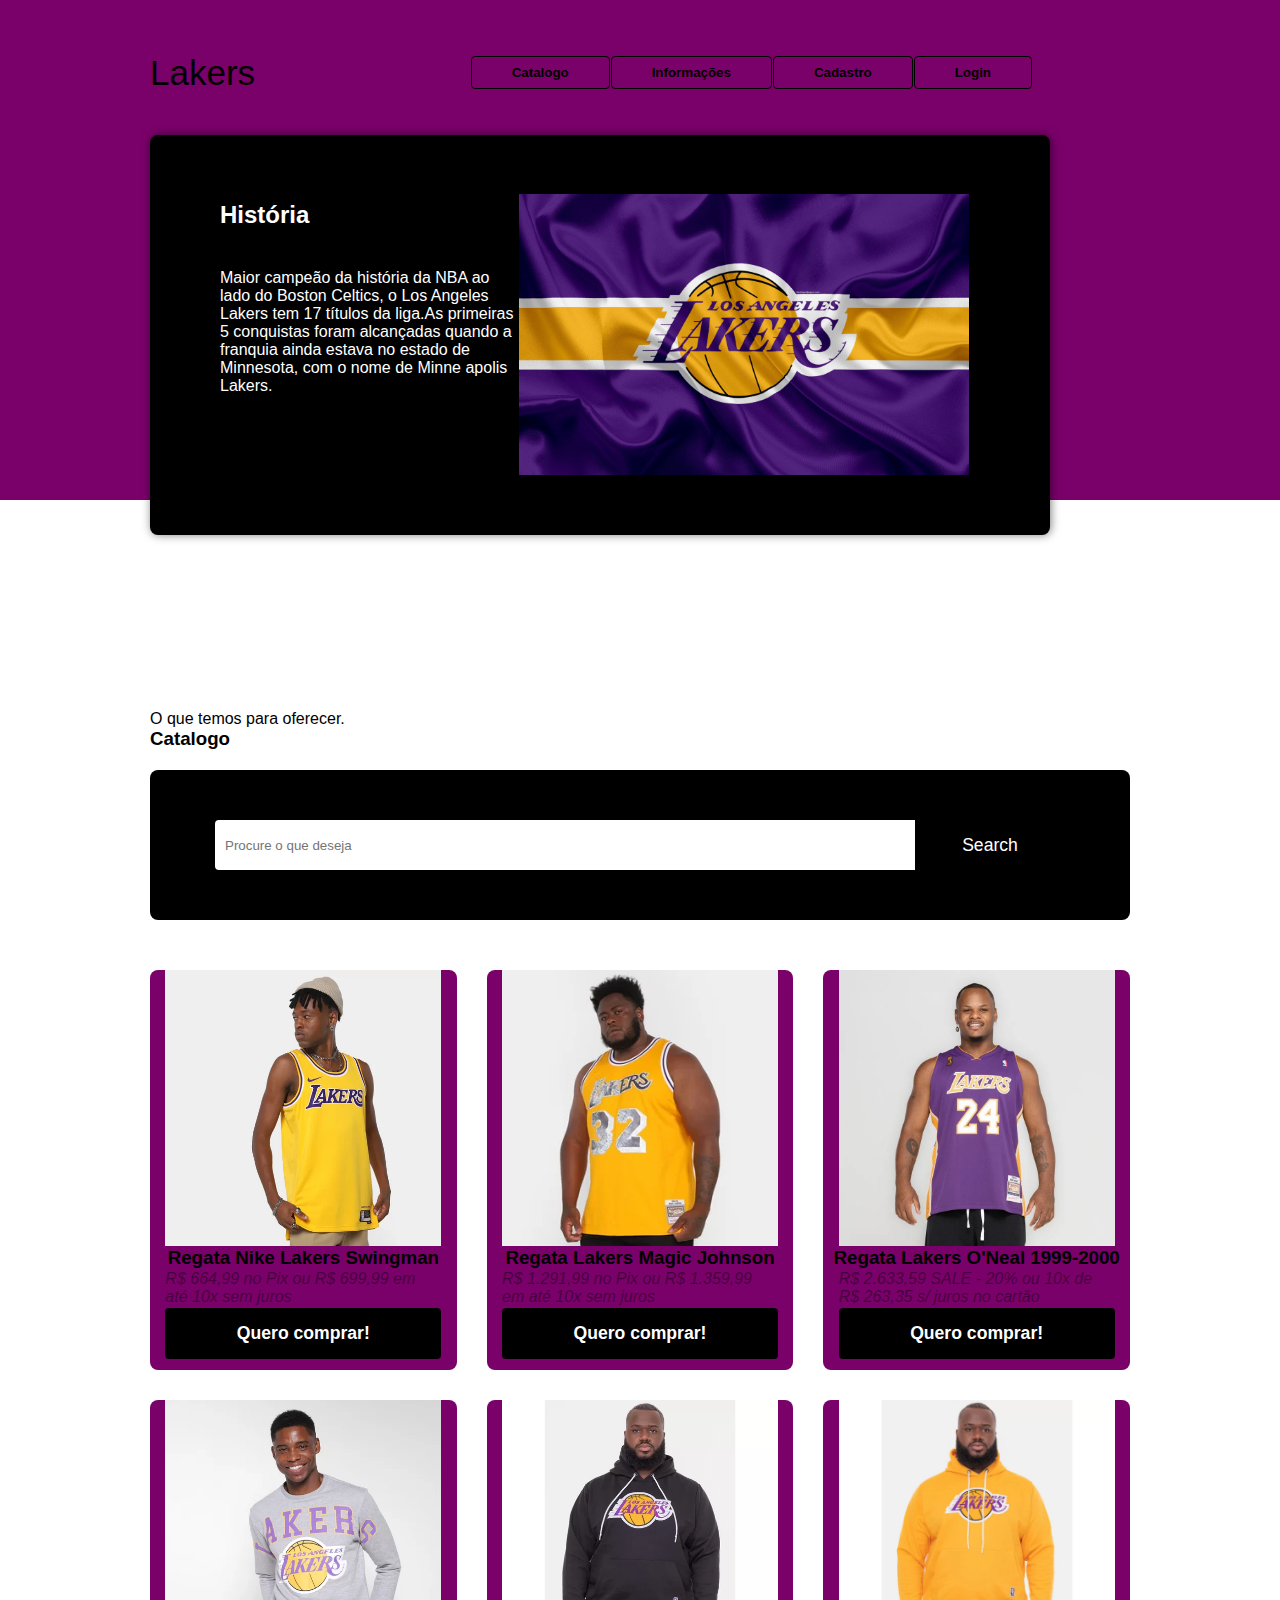
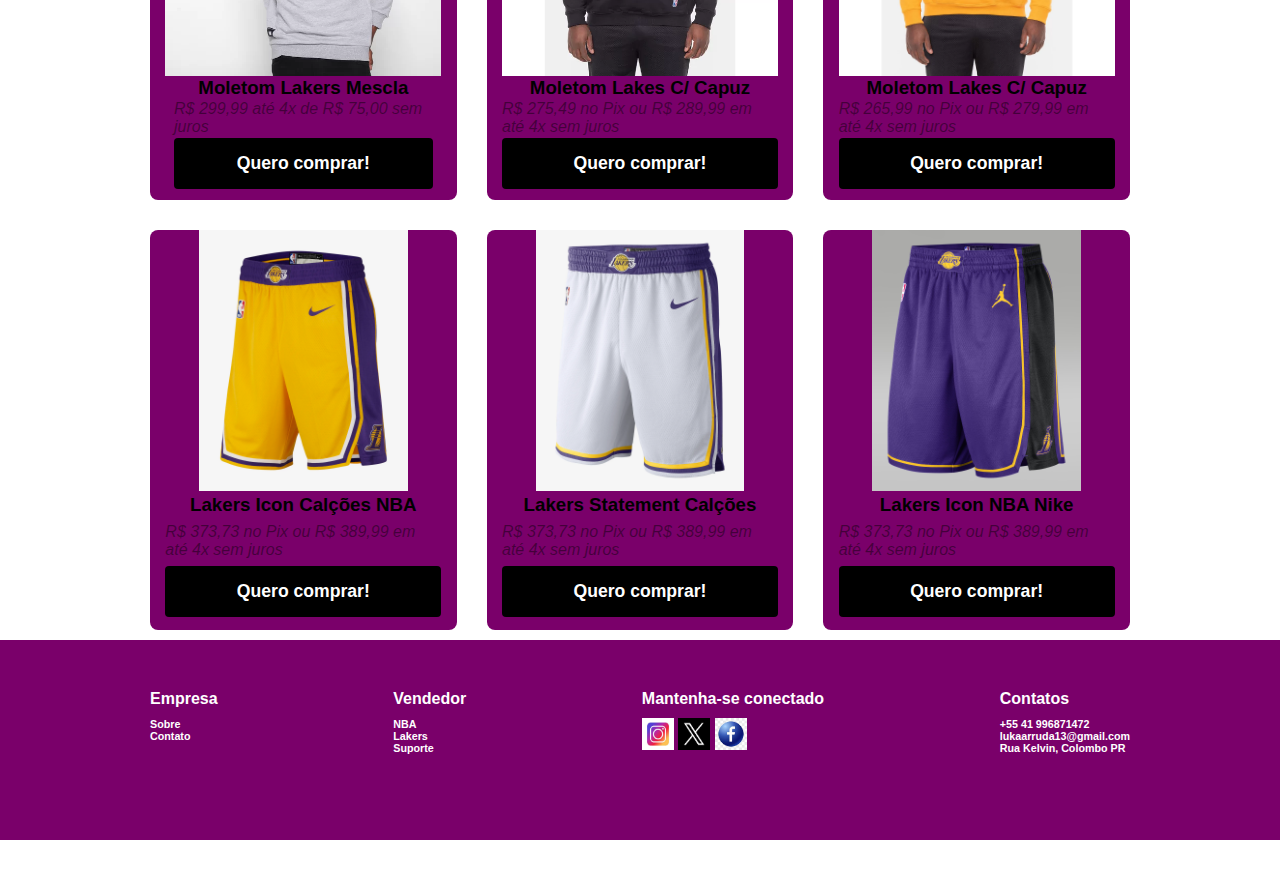
<file: index.html>
<!DOCTYPE html>
<html lang="en">
  <head>
    <meta charset="UTF-8" />
    <meta http-equiv="X-UA-Compatible" content="IE=edge" />
    <meta name="viewport" content="width=device-width, initial-scale=1.0" />
    <title>Lakers</title>
    <link rel="stylesheet" href="css/styles.css" />
  </head>
  <body>
    <header>
      <div class="content">
        <nav>
          <p class="brand">Lakers<strong></strong></p>
          <ul>
            <a href="#catalog" ><button>Catalogo</button></a>
            <a href="#feature" ><button>Informações</button></a>
            <a href="cadastro.html" class="href"><button>Cadastro</button></a>
            <a href="login.html" class="href"><button>Login</button></a>        
          </ul>
        </nav>
        <div class="header-block">
          <div class="text">
            <h2>História</h2>
            <p>
              Maior campeão da história da NBA ao lado do Boston Celtics, o Los Angeles Lakers tem 17 títulos da liga.As primeiras 5 conquistas foram alcançadas quando a franquia ainda estava no estado de Minnesota, com o nome de Minne apolis Lakers.
            </p>
          </div>
          <img src="img/lakers.jpg" alt="capa lk" />
        </div>
      </div>
    </header>
    <!-- Catalog -->
    <section class="catalog" id="catalog">
      <div class="content">
        <div class="title-wrapper-catalog">
          <p>O que temos para oferecer.</p>
          <h3>Catalogo</h3>
        </div>
        <div class="filter-card">
          <input
            type="text"
            class="search-input"
            placeholder="Procure o que deseja"
          />
          <button class="search-button">Search</button>
        </div>
        <div class="baska-wrapper">
          <div class="baska-item">
            <img src="img/regata do magrinho].webp" alt="regata" />
            <div class="baska-content">
              <h3>Regata Nike Lakers Swingman</h3>
              <p>
                R$ 664,99 no Pix ou R$ 699,99 em até 10x sem juros
              </p>
              <button type="button">Quero comprar!</button>
            </div>
          </div>
          <div class="baska-item">
            <img src="img/regata de super negrão.webp" alt="regata" />
            <div class="baska-content">
              <h3>Regata Lakers Magic Johnson</h3>
              <p>
                R$ 1.291,99 no Pix ou R$ 1.359,99 em até 10x sem juros
              </p>
              <button type="button">Quero comprar!</button>
            </div>
          </div>
          <div class="baska-item">
            <img src="img/shac.webp" alt="regata" />
            <div class="baska-content">
              <h3>Regata Lakers O'Neal 1999-2000</h3>
              <p>
               R$ 2.633,59 SALE - 20% ou 10x de R$ 263,35 s/ juros no cartão
              </p>
              <button type="button">Quero comprar!</button>
            </div>
          </div>
          <div class="baska-item">
            <img src="img/moletom sem bolso.webp" alt="moletom" />
            <div class="baska-content">
              <h3>Moletom Lakers Mescla</h3>
              <p>
               R$ 299,99 até 4x de R$ 75,00 sem juros
              </p>
              <button type="button">Quero comprar!</button>
            </div>
          </div>
          <div class="baska-item">
            <img src="img/moletom preto.webp" alt="moletom" />
            <div class="baska-content">
              <h3> Moletom Lakes C/ Capuz</h3>
              <p>
               R$ 275,49 no Pix ou R$ 289,99 em até 4x sem juros
              </p>
              <button type="button">Quero comprar!</button>
            </div>
          </div>
          <div class="baska-item">
            <img src="img/moletom amarelo.webp" alt="moletom" />
            <div class="baska-content">
              <h3>Moletom Lakes C/ Capuz</h3>
              <p>
                 R$ 265,99 no Pix ou R$ 279,99 em até 4x sem juros
              </p>
              <button type="button">Quero comprar!</button>
            </div>
          </div>
          <div class="calcao-item2">
            <img src="img/calcoes.png" alt="calcao" />
            <div class="baska-content">
              <h3>Lakers Icon Calções NBA</h3>
              <p>
               R$ 373,73 no Pix ou R$ 389,99 em até 4x sem juros
              </p>
              <button type="button">Quero comprar!</button>
            </div>
          </div>
          <div class="calcao-item2">
            <img src="img/calcoesbranco.png" alt="calcao" />
            <div class="baska-content">
              <h3>Lakers Statement Calções</h3>
              <p>
                R$ 373,73 no Pix ou R$ 389,99 em até 4x sem juros
              </p>
              <button type="button">Quero comprar!</button>
            </div>
          </div>
          <div class="calcao-item2">
            <img src="img/calcoesroxo.jpg" alt="calcao" />
            <div class="baska-content">
              <h3>Lakers Icon NBA Nike </h3>
              <p>
              R$ 373,73 no Pix ou R$ 389,99 em até 4x sem juros
              </p>
              <button type="button">Quero comprar!</button>
            </div>
          </div>
        </div>
      </div>
    </section> 
           <!--  -->
           <section class="feature" id="feature"></section>
           <footer>
            <div class="main">
              <div class="content footer-links">
                <div class="footer-company">
                  <h4>Empresa</h4>
                  <h6>Sobre</h6>
                  <h6>Contato</h6>
                </div>
                <div class="footer-rental">
                  <h4>Vendedor</h4>
                  <h6>NBA</h6>
                  <h6>Lakers</h6>
                  <h6>Suporte</h6>
                </div>
                <div class="footer-social">
                  <h4>Mantenha-se conectado</h4>
                  <div class="social-icons">
                    <img src="img/insta.jpg" alt="Instagram" />
                    <img src="img/tt.jpg" alt="Twitter" />
                    <img src="img/face.jpg" alt="Facebook" />                  </div>
                </div>
                <div class="footer-contact">
                  <h4>Contatos</h4>
                  <h6>+55 41 996871472</h6>
                  <h6>lukaarruda13@gmail.com</h6>
                  <h6>Rua Kelvin, Colombo PR</h6>
                </div>
              </div>
            </div>
</file>
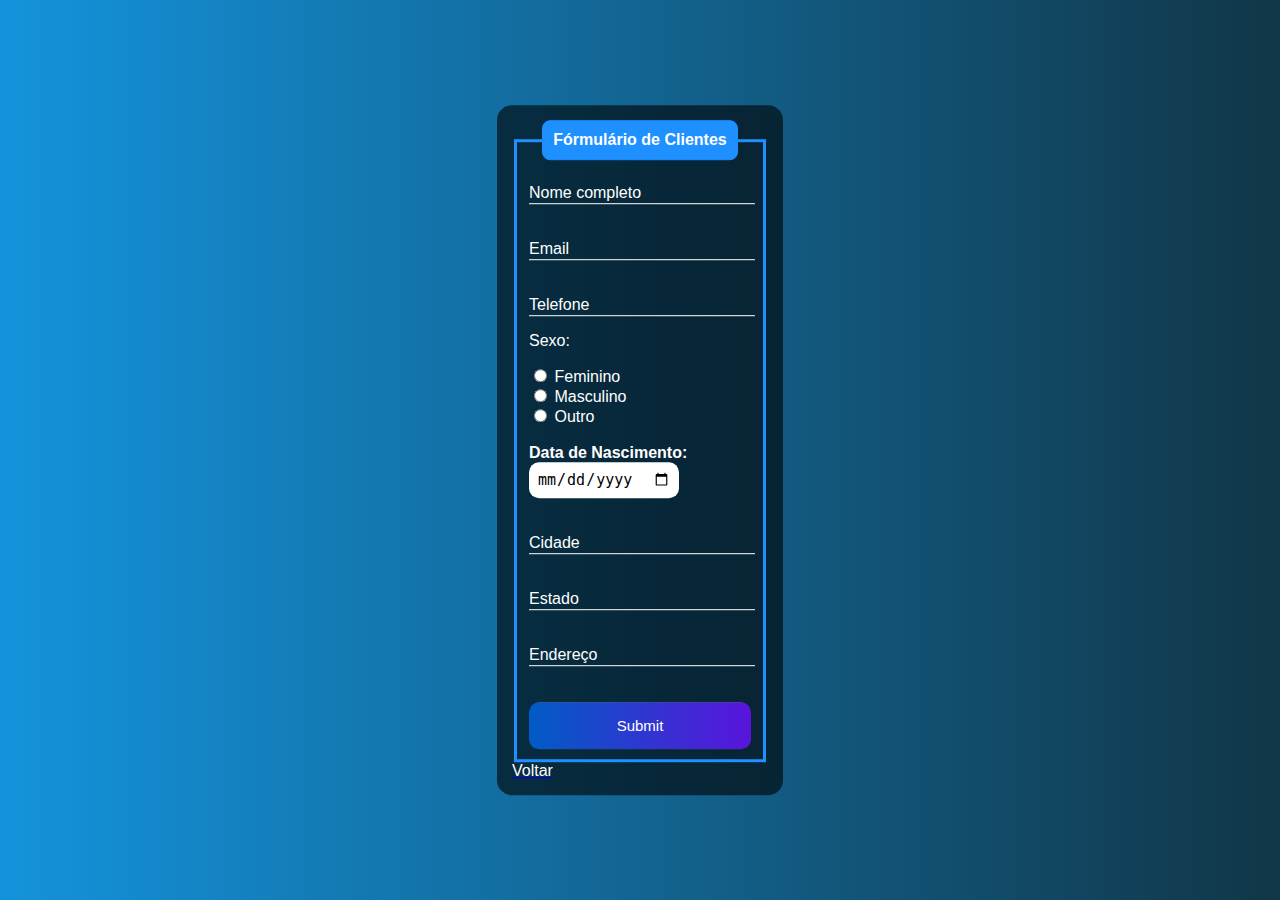
<file: cadastro.html>
<!DOCTYPE html>
<html lang="en">
<head>
    <meta charset="UTF-8">
    <meta http-equiv="X-UA-Compatible" content="IE=edge">
    <meta name="viewport" content="width=device-width, initial-scale=1.0">
    <title>Formulário | GN</title>
    <link rel="stylesheet" href="cadastro.css" />
</head>
<body>
    <div class="box">
        <form action="">
            <fieldset>
                <legend><b>Fórmulário de Clientes</b></legend>
                <br>
                <div class="inputBox">
                    <input type="text" name="nome" id="nome" class="inputUser" required>
                    <label for="nome" class="labelInput">Nome completo</label>
                </div>
                <br><br>
                <div class="inputBox">
                    <input type="text" name="email" id="email" class="inputUser" required>
                    <label for="email" class="labelInput">Email</label>
                </div>
                <br><br>
                <div class="inputBox">
                    <input type="tel" name="telefone" id="telefone" class="inputUser" required>
                    <label for="telefone" class="labelInput">Telefone</label>
                </div>
                <p>Sexo:</p>
                <input type="radio" id="feminino" name="genero" value="feminino" required>
                <label for="feminino">Feminino</label>
                <br>
                <input type="radio" id="masculino" name="genero" value="masculino" required>
                <label for="masculino">Masculino</label>
                <br>
                <input type="radio" id="outro" name="genero" value="outro" required>
                <label for="outro">Outro</label>
                <br><br>
                <label for="data_nascimento"><b>Data de Nascimento:</b></label>
                <input type="date" name="data_nascimento" id="data_nascimento" required>
                <br><br><br>
                <div class="inputBox">
                    <input type="text" name="cidade" id="cidade" class="inputUser" required>
                    <label for="cidade" class="labelInput">Cidade</label>
                </div>
                <br><br>
                <div class="inputBox">
                    <input type="text" name="estado" id="estado" class="inputUser" required>
                    <label for="estado" class="labelInput">Estado</label>
                </div>
                <br><br>
                <div class="inputBox">
                    <input type="text" name="endereco" id="endereco" class="inputUser" required>
                    <label for="endereco" class="labelInput">Endereço</label>
                </div>
                <br><br>
                <input type="submit" name="submit" id="submit">
            </fieldset>
        </form>
        <a href="index.html" class="href"><button2>Voltar</button2></a>
    </div>
</body>
</html>
</file>
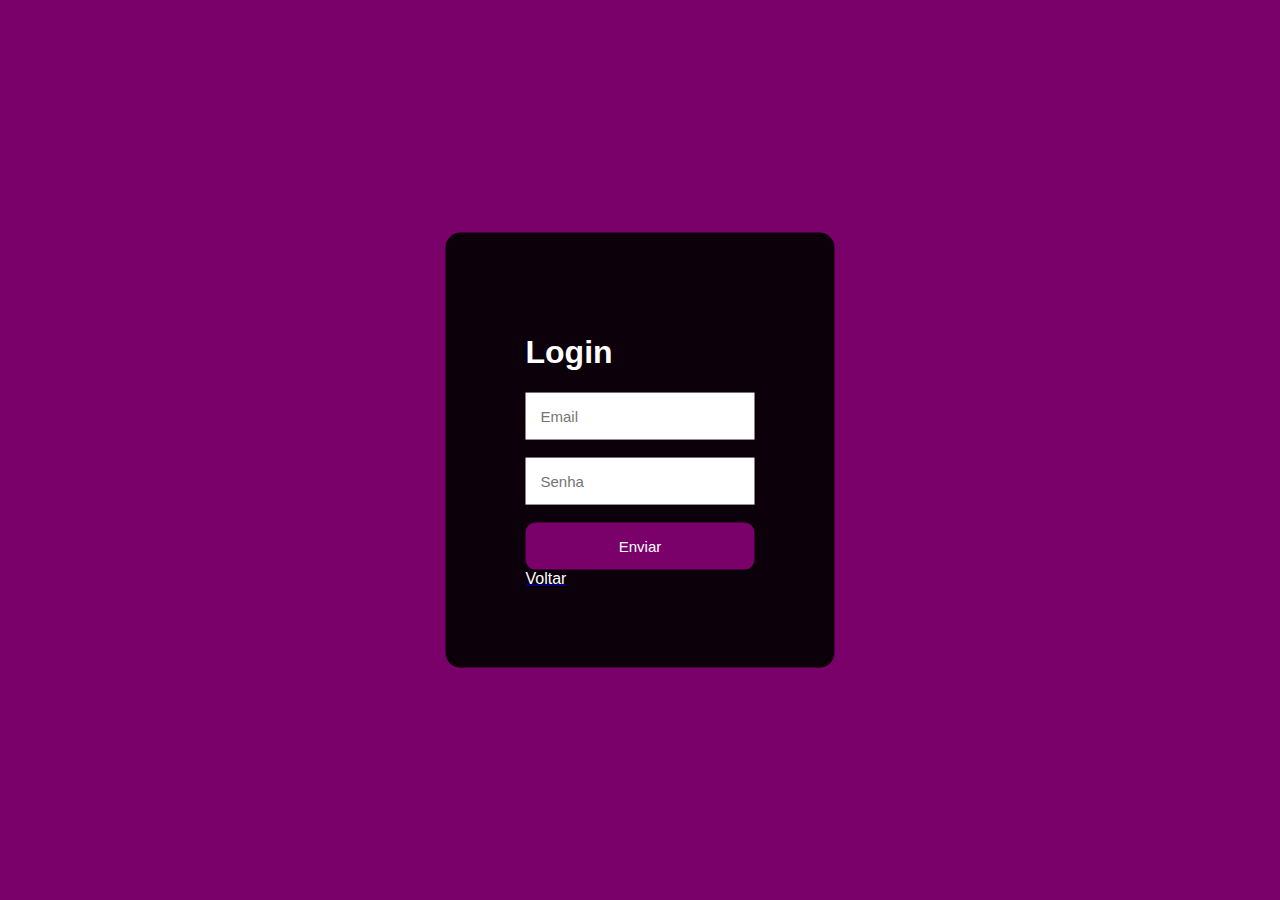
<file: login.html>
<!DOCTYPE html>
<html lang="en">
<head>
    <meta charset="UTF-8">
    <meta http-equiv="X-UA-Compatible" content="IE=edge">
    <meta name="viewport" content="width=device-width, initial-scale=1.0">
    <link rel="stylesheet" href="login.css" /> 
    <title>Tela de login</title>
    
</head>
<body>
    <div>
        <h1>Login</h1>
        <input type="text" placeholder="Email">
        <br><br>
        <input type="password" placeholder="Senha">
        <br><br>
        <button>Enviar</button>
        <a href="index.html" class="href"><button2>Voltar</button2></a>
        
    </div>
</body>
</html>
</file>
<file: css/styles.css>
*{
    margin: 0px;
    padding: 0px;
    box-sizing: border-box;
    outline: none;
    font-family: "Roboto", sans-serif;
  }
  
  :root{
    --purple: #7a006a;
    --black: #000000;
    --white: #ededed;
  }
  
  html,
  body{
    width: 100;
    overflow-x:hidden;
  }
     header{
      width:100%;
      height: 500px;
      background: var(--purple);
     }   
     .content {
        max-width: 1000px;
        min-width: 300px;
        margin: 0 auto;
        display: flex;
        flex-direction: column;
        padding: 10px;
      }
      
      nav {
        width: 90%;
        height: 125px;
        display: flex;
        flex-direction: row;
        align-items: center;
        justify-content: space-between;
      }
      
      .brand {
        font-size: 35px;
        color: var(--black);
        cursor: pointer;
      }
      
      nav ul {
        display: flex;
        flex-direction: row;
      }
      
      nav ul li {
        list-style: none;
        padding: 10px;
        cursor: pointer;
      }
      
      nav ul li a {
        color: var(--black);
        text-decoration: none;
      }
      
      nav ul li a:hover {
        color: #00285f83;
      }
      
      nav ul button {
        border: 1px solid var(--black);
        background: transparent;
        padding: 8px 40px;
        cursor: pointer;
        margin-left: 1px;
        color: var(--black);
        font-weight: bold;
        border-radius: 4px;
      }
      
      nav ul button:hover {
        transition: background, color 0.6s;
        background: var(--black);
        color: white;
      }
      
      .content .header-block {
        max-width: 900px;
        min-width: 300px;
        height: 400px;
        background: var(--black);
        border-radius: 8px;
        box-shadow: 1px 0px 10px 0px rgba(0, 0, 0, 0.5);
        -webkit-box-shadow: 1px 0px 10px 0px rgba(0, 0, 0, 0.5);
        -moz-box-shadow: 1px 0px 10px 0px rgba(0, 0, 0, 0.5);
        position: relative;
        z-index: 10;
        padding: 10px;
      }
      
      .header-block img {
        width: 50%;
        position: absolute;
        right: 9%;
        bottom: 15%;
      }
      
      .header-block .text {
        position: absolute;
        bottom: 35%;
        left: 10%;
      }
      
      .header-block .text h2 {
        color: white;
        margin-bottom: 40px;
        text-align: absolute;
        transform: translateX(-20px);
        transition: transform 0.5s;
      }
      
      .header-block .text p {
        max-width: 300px;
        color: white;
        text-align: absolute;
        transform: translateX(-20px);
        transition: transform 0.4s;
      }
      /* Catalog */
      section .catalog {
        width: 100vw;
        padding: 100px;
      }
      
      section .filter-card {
        width: 980px;
        height: 150px;
        background: var(--purple);
        border-radius: 8px;
        margin: 0 auto;
        display: flex;
        flex-direction: row;
        align-items: center;
        justify-content: center;
      }
      
      .search-input {
        width: 700px;
        height: 50px;
        border: none;
        border-radius: 4px 0px 0px 4px;
        text-indent: 10px;
      }
      
      .search-button {
        width: 150px;
        height: 50px;
        border-radius: 0px 4px 4px 0px;
        border: none;
        background: var(--white);
        color: white;
        cursor: pointer;
        font-size: 1.1em;
        transition: 0.2s ease;
      }
      
      .search-button:hover {
        background: #dedede;
        color: var(--black);
      }
      
      .title-wrapper-catalog {
        margin-top: 200px;
        padding-bottom: 20px;
      }
      
      section .baska-wrapper {
        max-width: 1000px;
        height: 100%;
        display: grid;
        grid-template-columns: repeat(auto-fill, minmax(270px, 1fr));
        grid-gap: 30px;
        padding-top: 50px;
      }
      
      section .baska-item {
        height: 400px;
        background: var(--black);
        border-radius: 8px;
        display: flex;
        flex-direction: column;
        align-items: center;
        justify-content: space-around;
      }
      
      .baska-content {
        height: 40%;
        display: flex;
        flex-direction: column;
        align-items: center;
        justify-content: space-around;
      }
      
      .baska-item img {
        width: 85%;
      }
      
      .baska-item h4 {
        width: 90%;
      }
      
      .baska-item p {
        width: 90%;
        font-style: italic;
        color: #00000070;
      }
      
      .baska-item button {
        width: 90%;
        padding: 15px 0px;
        border: none;
        background: var(--white);
        border-radius: 4px;
        color: white;
        font-weight: bold;
        font-size: 1.1em;
        cursor: pointer;
        transition: 0.3s ease;
        margin-bottom: 10px;
      }
      
      .baska-item button:hover {
        background: #dedede;
        color: var(--blue);
      }
      section .catalog {
        width: 100vw;
        padding: 100px;
      }
      
      section .filter-card {
        width: 980px;
        height: 150px;
        background: var(--black);
        border-radius: 8px;
        margin: 0 auto;
        display: flex;
        flex-direction: row;
        align-items: center;
        justify-content: center;
      }
      
      .search-input {
        width: 700px;
        height: 50px;
        border: none;
        border-radius: 4px 0px 0px 4px;
        text-indent: 10px;
      }
      
      .search-button {
        width: 150px;
        height: 50px;
        border-radius: 0px 4px 4px 0px;
        border: none;
        background: var(--black);
        color: white;
        cursor: pointer;
        font-size: 1.1em;
        transition: 0.2s ease;
      }
      
      .search-button:hover {
        background: #dedede;
        color: var(--black);
      }
      
      .title-wrapper-catalog {
        margin-top: 200px;
        padding-bottom: 20px;
      }
      
      section .card-wrapper {
        max-width: 1000px;
        height: 100%;
        display: grid;
        grid-template-columns: repeat(auto-fill, minmax(270px, 1fr));
        grid-gap: 30px;
        padding-top: 50px;
      }
      
      section .baska-item {
        height: 400px;
        background: var(--purple);
        border-radius: 8px;
        display: flex;
        flex-direction: column;
        align-items: center;
        justify-content: space-around;
      }
      
      .card-content {
        height: 40%;
        display: flex;
        flex-direction: column;
        align-items: center;
        justify-content: space-around;
      }
      
      .baska-item img {
        width: 90%;
      }
      
      .baska-item h4 {
        width: 90%;
      }
      
      .baska-item p {
        width: 90%;
        font-style: italic;
        color: #00000070;
      }
      
      .baska-item button {
        width: 90%;
        padding: 15px 0px;
        border: none;
        background: var(--black);
        border-radius: 4px;
        color: white;
        font-weight: bold;
        font-size: 1.1em;
        cursor: pointer;
        transition: 0.3s ease;
        margin-bottom: 10px;
      }
      
      .calcao-item button:hover {
        background: #dedede;
        color: var(--black);
      }
      
      .calcao-item2 img {
        width: 68%;
      }
      
      .calcao-item2 h4 {
        width: 90%;
      }
      
      .calcao-item2 p {
        width: 90%;
        font-style: italic;
        color: #00000070;
      }
      
      .calcao-item2 button {
        width: 90%;
        padding: 15px 0px;
        border: none;
        background: var(--black);
        border-radius: 4px;
        color: white;
        font-weight: bold;
        font-size: 1.1em;
        cursor: pointer;
        transition: 0.3s ease;
        margin-bottom: 10px;
      }
      
      .calcao-item2 button:hover {
        background: #dedede;
        color: var(--black);
      }
      section .calcao-item2 {
        height: 400px;
        background: var(--purple);
        border-radius: 8px;
        display: flex;
        flex-direction: column;
        align-items: center;
        justify-content: space-around;
      }
      footer {
        width: 100%;
        height: 250px;
      }
      
      footer .main {
        width: 100%;
        height: 200px;
        background: var(--purple);
        padding: 20px 10px;
      }
      
      .footer-links {
        max-width: 1000px;
        min-width: 300px;
        display: flex;
        flex-direction: row;
        justify-content: space-between;
        margin-top: 20px;
      }
      
      .footer-company,
      .footer-rental,
      .footer-contact,
      .footer-social {
        color: white;
        height: 100%;
        min-height: 100px;
      }
      
      .footer-links h4 {
        margin-bottom: 10px;
      }
      
      .footer-links {
        margin-bottom: 8px;
      }
      
      .main .footer-social img {
        width: 32px;
        height: 32px;
      }
      
      footer .last {
        width: 100%;
        height: 50px;
        background: var(--blue);
        color: rgb(0, 0, 0);
        display: flex;
        align-items: center;
        justify-content: center;
      }
      
      /* Responsive adjustments */
      
      @media (max-width: 576px) {
        nav ul li {
          display: none;
        }
      
        .header-block img {
          width: 70%;
          position: absolute;
          right: 16%;
          top: 30%;
        }
      
        .header-block .text {
          position: absolute;
          bottom: 10%;
          left: 15;
        }
      
        section .filter-card {
          width: 390px;
          padding: 0px 10px;
        }
      
        .search-input {
          max-width: 700px;
          min-width: 240px;
        }
      
        .search-button {
          max-width: 150px;
          min-width: 80px;
        }
      
        .about {
          margin-top: 100px;
        }
      
        .title-wrapper-about {
          margin-bottom: 20px;
        }
        .about-content {
          flex-direction: column;
          height: 100%;
        }
        .left {
          display: none;
        }
        .right {
          width: 90%;
        }
      
        .right p {
          width: 100%;
          margin: 0px;
          text-align: left;
        }
      
        .features {
          height: 100%;
        }
      
        .feature-card-block {
          height: 100%;
          display: flex;
          flex-direction: column;
        }
      
        footer {
          height: 100%;
        }
      
        footer .main {
          height: 100%;
        }
      
        .footer-links {
          flex-direction: column;
          padding-left: 10%;
        }
      }
</file>
<file: cadastro.css>
body{
            font-family: Arial, Helvetica, sans-serif;
            background-image: linear-gradient(to right, rgb(20, 147, 220), rgb(17, 54, 71));
        }
        .box{
            color: white;
            position: absolute;
            top: 50%;
            left: 50%;
            transform: translate(-50%,-50%);
            background-color: rgba(0, 0, 0, 0.6);
            padding: 15px;
            border-radius: 15px;
            width: 20%;
        }
        fieldset{
            border: 3px solid dodgerblue;
        }
        legend{
            border: 1px solid dodgerblue;
            padding: 10px;
            text-align: center;
            background-color: dodgerblue;
            border-radius: 8px;
        }
        .inputBox{
            position: relative;
        }
        .inputUser{
            background: none;
            border: none;
            border-bottom: 1px solid white;
            outline: none;
            color: white;
            font-size: 15px;
            width: 100%;
            letter-spacing: 2px;
        }
        .labelInput{
            position: absolute;
            top: 0px;
            left: 0px;
            pointer-events: none;
            transition: .5s;
        }
        .inputUser:focus ~ .labelInput,
        .inputUser:valid ~ .labelInput{
            top: -20px;
            font-size: 12px;
            color: dodgerblue;
        }
        #data_nascimento{
            border: none;
            padding: 8px;
            border-radius: 10px;
            outline: none;
            font-size: 15px;
        }
        #submit{
            background-image: linear-gradient(to right,rgb(0, 92, 197), rgb(90, 20, 220));
            width: 100%;
            border: none;
            padding: 15px;
            color: white;
            font-size: 15px;
            cursor: pointer;
            border-radius: 10px;
        }
        #submit:hover{
            background-image: linear-gradient(to right,rgb(0, 80, 172), rgb(80, 19, 195));
        }
        button2{
            color: white;
            justify-content: center;
            align-items: center;
            text-decoration: none;
        }
</file>
<file: login.css>
body{
    font-family: Arial, Helvetica, sans-serif;
    background-image: linear-gradient(45deg, #7a006a, #7a006a);
}
div{
    background-color: rgba(0, 0, 0, 0.9);
    position: absolute;
    top: 50%;
    left: 50%;
    transform: translate(-50%,-50%);
    padding: 80px;
    border-radius: 15px;
    color: #fff;
}
input{
    padding: 15px;
    border: none;
    outline: none;
    font-size: 15px;
}
button{
    background-color: #7a006a;
    border: none;
    padding: 15px;
    width: 100%;
    border-radius: 10px;
    color: white;
    font-size: 15px;
    
}
button:hover{
    background-color: #7a006a;
    
}
button2{
    color: white;
    justify-content: center;
    align-items: center;
    text-decoration: none;
}
</file>
